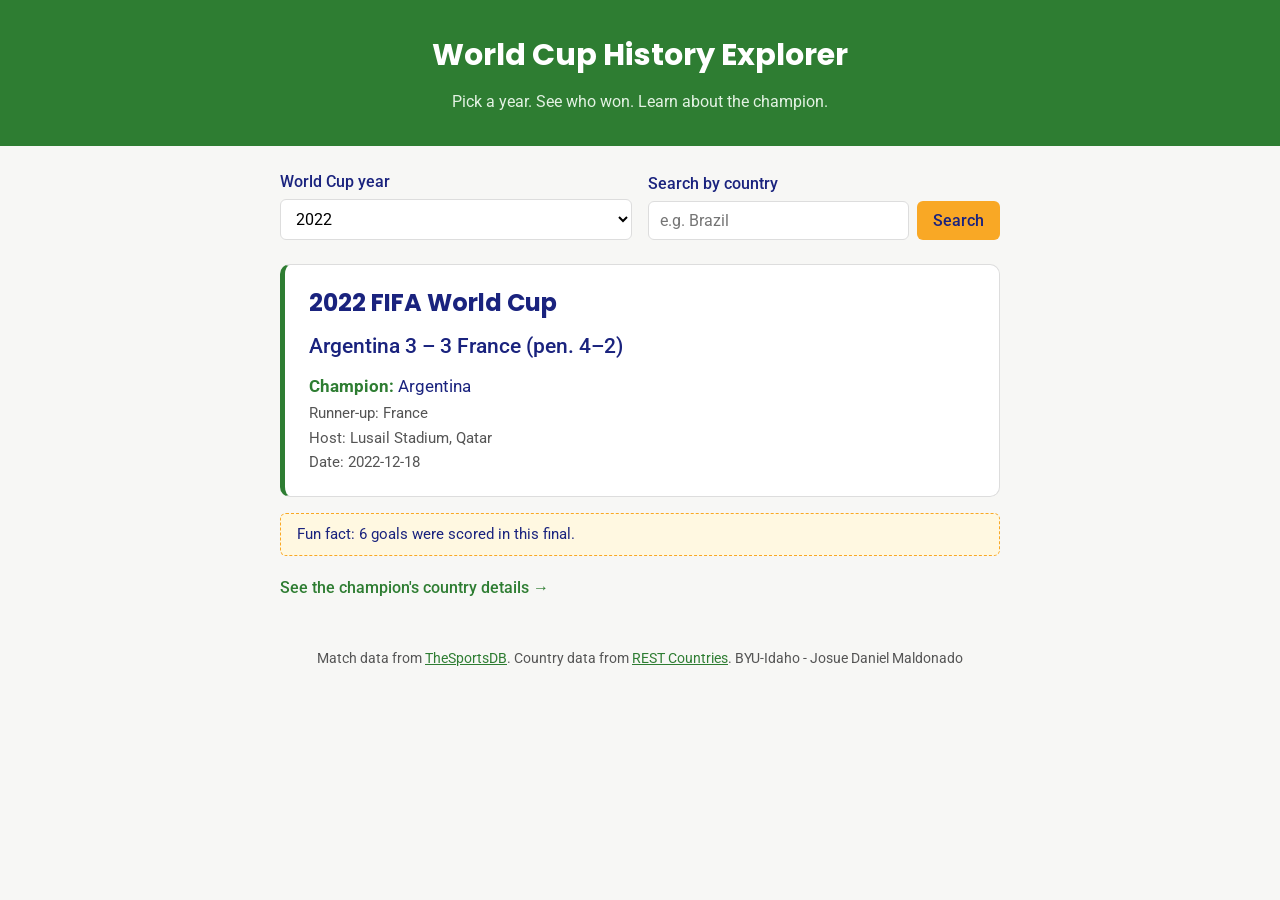
<file: index.html>
<!DOCTYPE html>
<html lang="en">
<head>
  <meta charset="UTF-8" />
  <meta name="viewport" content="width=device-width, initial-scale=1.0" />
  <title>World Cup History Explorer</title>
  <meta name="description" content="Pick a FIFA World Cup year and see who won, the final score, and facts about the champion country." />

  <link rel="preconnect" href="https://fonts.googleapis.com" />
  <link rel="preconnect" href="https://fonts.gstatic.com" crossorigin />
  <link href="https://fonts.googleapis.com/css2?family=Poppins:wght@600;700&family=Roboto:wght@400;500&display=swap" rel="stylesheet" />

  <link rel="stylesheet" href="./css/styles.css" />
  <link rel="stylesheet" href="./css/animations.css" />
</head>
<body>
  <header class="site-header">
    <h1>World Cup History Explorer</h1>
    <p class="tagline">Pick a year. See who won. Learn about the champion.</p>
  </header>

  <main>

    <section class="controls" aria-label="Search controls">
      <div class="control">
        <label for="year-select">World Cup year</label>
        <select id="year-select" name="year-select">
          <option value="2022">2022</option>
          <option value="2018">2018</option>
          <option value="2014">2014</option>
        </select>
      </div>

      <form id="search-form" class="control">
        <label for="search-input">Search by country</label>
        <div class="search-row">
          <input type="text" id="search-input" name="search-input" placeholder="e.g. Brazil" autocomplete="off" />
          <button type="submit">Search</button>
        </div>
      </form>
    </section>

    <section id="tournament-section" class="tournament-section">
      <article class="tournament-card">
        <h2>2022 FIFA World Cup</h2>
        <p class="tournament-card__result">Argentina 3 – 3 France (pen. 4–2)</p>
        <p class="tournament-card__champion">
          <span class="label">Champion: </span>Argentina
        </p>
        <p class="tournament-card__meta">Runner-up: France</p>
        <p class="tournament-card__meta">Host: Lusail Stadium, Qatar</p>
        <p class="tournament-card__meta">Date: 2022-12-18</p>
      </article>
    </section>

    <p class="fun-fact">Fun fact: 6 goals were scored in this final.</p>

    <p class="page-nav">
      <a href="./detail.html">See the champion's country details &rarr;</a>
    </p>
  </main>

  <footer class="site-footer">
    <p>
      Match data from <a href="https://www.thesportsdb.com" target="_blank" rel="noopener">TheSportsDB</a>.
      Country data from <a href="https://restcountries.com" target="_blank" rel="noopener">REST Countries</a>.
      BYU-Idaho - Josue Daniel Maldonado
    </p>
  </footer>
</body>
</html>
</file>
<file: css/styles.css>
/* ==========================================================================
   World Cup History Explorer — base styles
   ========================================================================== */

:root {
  --color-green: #2e7d32;
  --color-gold: #f9a825;
  --color-navy: #1a237e;
  --color-bg: #f7f7f5;
  --color-surface: #ffffff;
  --color-border: #dddddd;
  --color-error: #b3261e;
  --color-error-bg: #fdecea;

  --font-heading: 'Poppins', sans-serif;
  --font-body: 'Roboto', sans-serif;

  --radius: 10px;
  --max-width: 760px;
}

* {
  box-sizing: border-box;
}

body {
  margin: 0;
  font-family: var(--font-body);
  color: var(--color-navy);
  background-color: var(--color-bg);
  line-height: 1.5;
}

h1,
h2,
h3 {
  font-family: var(--font-heading);
  margin: 0 0 0.4em;
}

a {
  color: var(--color-green);
}

a:focus-visible,
button:focus-visible,
select:focus-visible,
input:focus-visible {
  outline: 3px solid var(--color-gold);
  outline-offset: 2px;
}

/* --- Header / footer --------------------------------------------------- */

.site-header {
  background-color: var(--color-green);
  color: #ffffff;
  padding: 2rem 1.25rem;
  text-align: center;
}

.site-header h1 {
  font-size: 1.9rem;
}

.tagline {
  margin: 0;
  color: #e3f2e3;
}

.site-footer {
  max-width: var(--max-width);
  margin: 3rem auto 1.5rem;
  padding: 0 1.25rem;
  font-size: 0.85rem;
  color: #555555;
  text-align: center;
}

.site-footer a {
  color: var(--color-green);
}

/* --- Layout -------------------------------------------------------------- */

main {
  max-width: var(--max-width);
  margin: 0 auto;
  padding: 1.5rem 1.25rem 0;
}

.controls {
  display: grid;
  grid-template-columns: 1fr;
  gap: 1rem;
  margin-bottom: 1.5rem;
}

@media (min-width: 560px) {
  .controls {
    grid-template-columns: 1fr 1fr;
    align-items: end;
  }
}

.control label {
  display: block;
  font-weight: 500;
  margin-bottom: 0.35rem;
}

select,
input[type='text'] {
  font-family: var(--font-body);
  font-size: 1rem;
  padding: 0.55rem 0.7rem;
  border: 1px solid var(--color-border);
  border-radius: 6px;
  background-color: var(--color-surface);
  width: 100%;
}

.search-row {
  display: flex;
  gap: 0.5rem;
}

.search-row input {
  flex: 1;
}

button {
  font-family: var(--font-body);
  font-size: 1rem;
  font-weight: 500;
  padding: 0.55rem 1rem;
  border: none;
  border-radius: 6px;
  background-color: var(--color-gold);
  color: var(--color-navy);
  cursor: pointer;
}

button:hover {
  background-color: #f0980b;
}

.page-nav {
  margin: 0 0 1rem;
}

.page-nav a {
  font-weight: 500;
  text-decoration: none;
}

.page-nav a:hover {
  text-decoration: underline;
}

/* --- Status messages ------------------------------------------------------ */

.loading-spinner {
  text-align: center;
  font-weight: 500;
  color: var(--color-green);
}

.error-message {
  background-color: var(--color-error-bg);
  color: var(--color-error);
  border: 1px solid var(--color-error);
  border-radius: 6px;
  padding: 0.75rem 1rem;
}

/* --- Tournament card -------------------------------------------------- */

.tournament-card {
  background-color: var(--color-surface);
  border: 1px solid var(--color-border);
  border-left: 5px solid var(--color-green);
  border-radius: var(--radius);
  padding: 1.25rem 1.5rem;
  margin-bottom: 1rem;
}

.tournament-card__result {
  font-size: 1.3rem;
  font-weight: 500;
  margin: 0.25rem 0 0.75rem;
}

.tournament-card__champion {
  font-size: 1.05rem;
  margin: 0.2rem 0;
}

.tournament-card__champion .label {
  font-weight: 700;
  color: var(--color-green);
}

.tournament-card__meta {
  margin: 0.15rem 0;
  color: #555555;
  font-size: 0.92rem;
}

.fun-fact {
  background-color: #fff8e1;
  border: 1px dashed var(--color-gold);
  border-radius: 6px;
  padding: 0.6rem 1rem;
  font-size: 0.92rem;
  margin: 0 0 1.25rem;
}

/* --- Search results ----------------------------------------------------- */

.search-results ul {
  columns: 2;
  padding-left: 1.2rem;
}

/* --- Country flip-card -------------------------------------------------- */

.country-section {
  margin-bottom: 2rem;
}

.country-card {
  perspective: 1200px;
  width: 100%;
  max-width: 340px;
  height: 260px;
  margin: 0 auto;
}

.country-card__inner {
  position: relative;
  width: 100%;
  height: 100%;
}

.country-card__face {
  position: absolute;
  inset: 0;
  backface-visibility: hidden;
  border-radius: var(--radius);
  border: 1px solid var(--color-border);
  background-color: var(--color-surface);
  padding: 1.25rem;
  display: flex;
  flex-direction: column;
  align-items: center;
  justify-content: center;
  text-align: center;
}

.country-card__front {
  border-top: 5px solid var(--color-gold);
}

.country-card__back {
  border-top: 5px solid var(--color-navy);
  transform: rotateY(180deg);
  align-items: flex-start;
  text-align: left;
  justify-content: flex-start;
  overflow-y: auto;
}

.country-card__flag {
  width: 100%;
  max-width: 220px;
  height: auto;
  border: 1px solid var(--color-border);
  margin-bottom: 0.75rem;
}

.country-card__stats {
  list-style: none;
  margin: 0;
  padding: 0;
  width: 100%;
}

.country-card__stats li {
  padding: 0.25rem 0;
  border-bottom: 1px solid #eeeeee;
  font-size: 0.9rem;
}

.country-card__stats .label {
  font-weight: 700;
  color: var(--color-navy);
}

@media (prefers-reduced-motion: no-preference) {
  .country-card__inner {
    transition: transform 0.6s;
    transform-style: preserve-3d;
  }

  .country-card.is-flipped .country-card__inner {
    transform: rotateY(180deg);
  }
}

@media (prefers-reduced-motion: reduce) {
  /* Skip the 3D flip; just swap which face is visible. */
  .country-card__back {
    transform: none;
    display: none;
  }

  .country-card.is-flipped .country-card__front {
    display: none;
  }

  .country-card.is-flipped .country-card__back {
    display: flex;
  }
}
</file>
<file: css/animations.css>
/* ==========================================================================
   Animations
   The country flip itself is handled in styles.css (it needs to sit next
   to the 3D transform rules). This file covers the simpler fades/pulses.
   ========================================================================== */

@keyframes fade-in-up {
  from {
    opacity: 0;
    transform: translateY(8px);
  }
  to {
    opacity: 1;
    transform: translateY(0);
  }
}

@keyframes pulse {
  0%,
  100% {
    opacity: 1;
  }
  50% {
    opacity: 0.4;
  }
}

@media (prefers-reduced-motion: no-preference) {
  .tournament-card {
    animation: fade-in-up 0.4s ease-out;
  }

  .fun-fact {
    animation: fade-in-up 0.4s ease-out 0.1s backwards;
  }

  .search-results ul {
    animation: fade-in-up 0.4s ease-out;
  }

  .loading-spinner {
    animation: pulse 1.2s ease-in-out infinite;
  }
}
</file>
